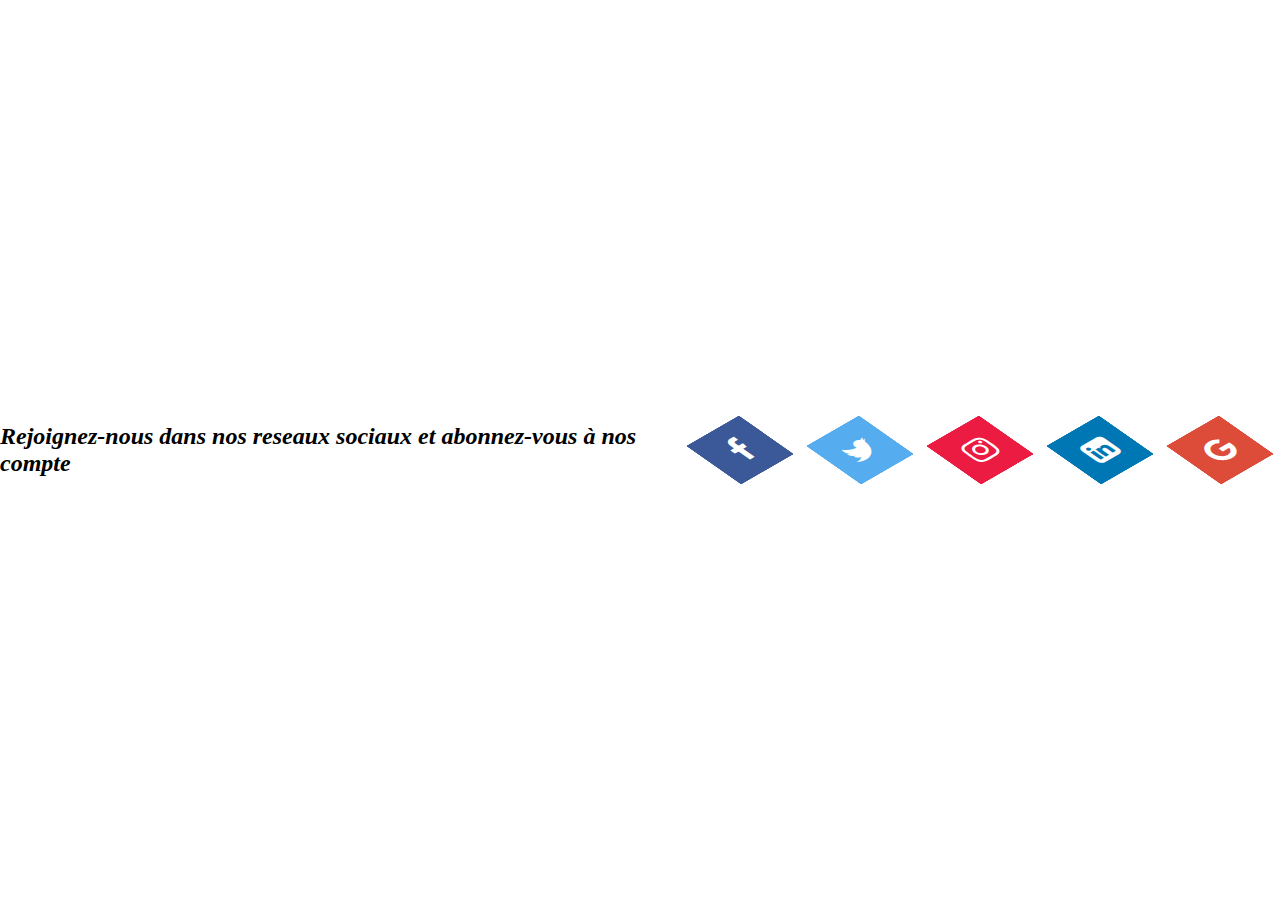
<file: Liens/info.html>
<!DOCTYPE html>
<html>
  <head>
    <meta charset="UTF-8" />
    <title>Entrepreneuriat</title>
    <link
      href="https://stackpath.bootstrapcdn.com/font-awesome/4.7.0/css/font-awesome.min.css"
      rel="stylesheet"
      integrity="sha384-wvfXpqpZZVQGK6TAh5PVlGOfQNHSoD2xbE+QkPxCAFlNEevoEH3Sl0sibVcOQVnN"
      crossorigin="anonymous"
    />
    <h2>
      Rejoignez-nous dans nos reseaux sociaux et abonnez-vous à nos compte
    </h2>
    <style>
      body {
        margin: 0;
        padding: 0;
        height: 100vh;
        width: 100%;
        display: flex;
        align-items: center;
        justify-content: center;
      }
      h2 {
        font-family: Cambria, Cochin, Georgia, Times, "Times New Roman", serif;
        font-style: italic;
        text-align: left;
      }

      ul {
        position: relative;
        margin: 0;
        padding: 0;
        display: flex;
      }
      ul li {
        position: relative;
        list-style: none;
        width: 60px;
        height: 60px;
        margin: 0 30px;
        transform: rotate(-30deg) skew(25deg);
        background: #ccc;
      }
      ul li span {
        position: absolute;
        top: 0;
        left: 0;
        width: 100%;
        height: 100%;
        background: #000;
        transition: 0.5s;
        display: flex !important;
        align-items: center;
        justify-content: center;
        color: #fff;
        font-size: 30px !important;
      }
      ul li:hover span:nth-child(5) {
        transform: translate(40px, -40px);
        opacity: 1;
      }
      ul li:hover span:nth-child(4) {
        transform: translate(30px, -30px);
        opacity: 0.8;
      }

      ul li:hover span:nth-child(3) {
        transform: translate(20px, -20px);
        opacity: 0.6;
      }
      ul li:hover span:nth-child(2) {
        transform: translate(10px, -10px);
        opacity: 0.4;
      }
      ul li:hover span:nth-child(1) {
        transform: translate(0, 0);
        opacity: 0.2;
      }
      ul li:nth-child(1) span {
        background: #3b5999;
      }
      ul li:nth-child(2) span {
        background: #55acee;
      }
      ul li:nth-child(3) span {
        background: #eb1b41;
      }
      ul li:nth-child(4) span {
        background: #0077b5;
      }
      ul li:nth-child(5) span {
        background: #dd4b39;
      }
    </style>
  </head>
  <body>
    <ul>
      <li>
        <a href="https://m.fa-facebook.com">
          <span></span>
          <span></span>
          <span></span>
          <span></span>
          <span class="fa fa-facebook" aria-hidden="true"></span>
        </a>
      </li>
      <li>
        <a href="https://m.fa-twitter.com">
          <span></span>
          <span></span>
          <span></span>
          <span></span>
          <span class="fa fa-twitter" aria-hidden="true"></span>
        </a>
      </li>
      <li>
        <a href="https://m.fa-instagram.com">
          <span></span>
          <span></span>
          <span></span>
          <span></span>
          <span class="fa fa-instagram" aria-hidden="true"></span>
        </a>
      </li>
      <li>
        <a href="https://m.fa-linkedin-square.com">
          <span></span>
          <span></span>
          <span></span>
          <span></span>
          <span class="fa fa-linkedin-square" aria-hidden="true"></span>
        </a>
      </li>
      <li>
        <a href="https://m.fa-google.com">
          <span></span>
          <span></span>
          <span></span>
          <span></span>
          <span class="fa fa-google" aria-hidden="true"></span>
        </a>
      </li>
    </ul>
  </body>
</html>
</file>
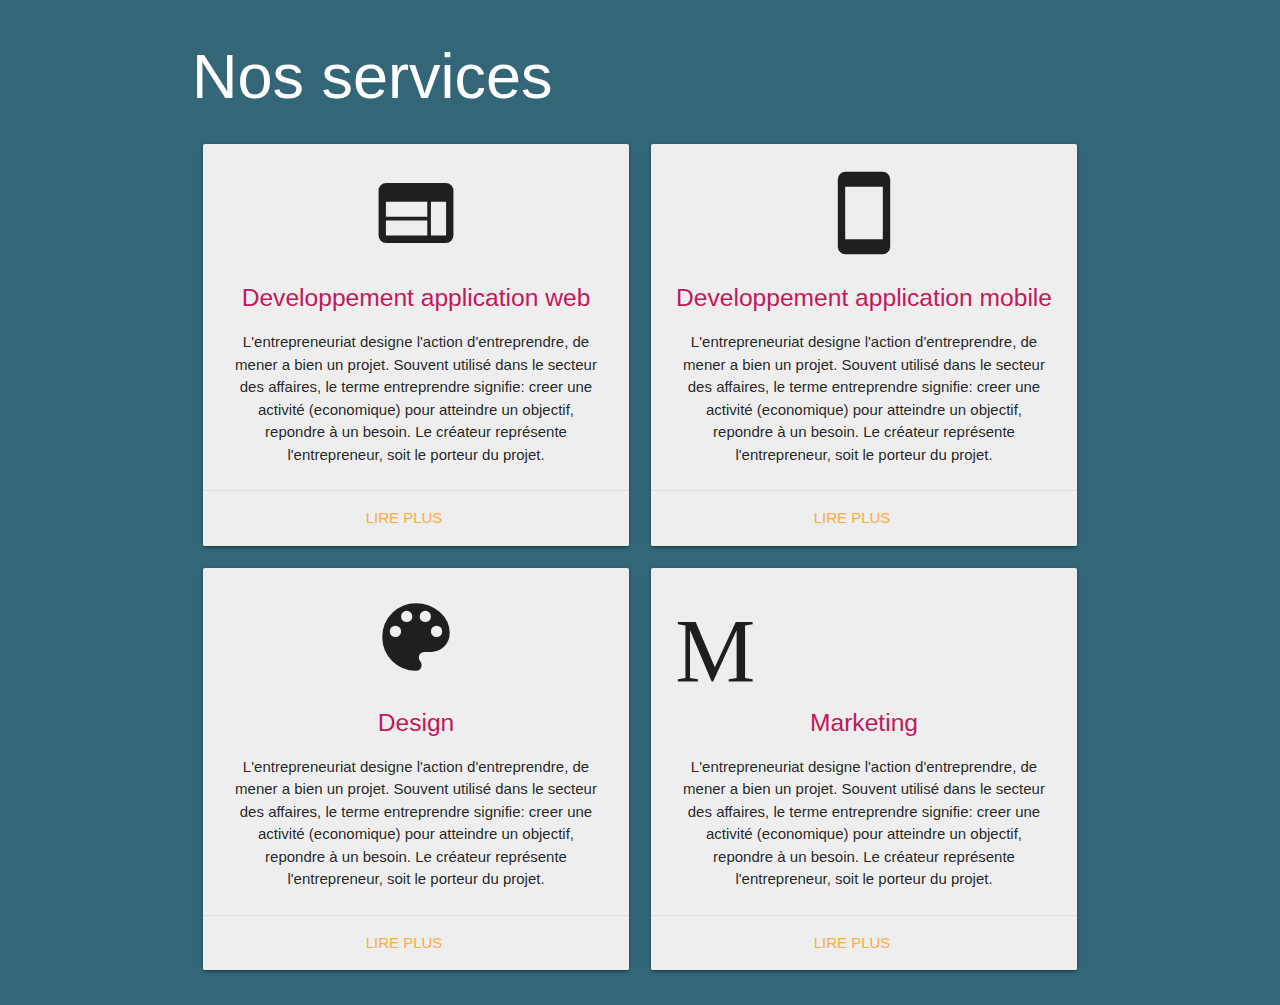
<file: Liens/nosservices.html>
<!-- Materialize css --> 
       <link rel="stylesheet" href="https://cdnjs.cloudflare.com/ajax/libs/materialize/1.0.0/css/materialize.min.css">

       <!-- Material Icons -->
       <link href="https://fonts.googleapis.com/icon?family=Material+Icons" rel="stylesheet">
      
    </head>
    <body>
          <div class="container services">

              <h1 class="white-text">Nos services</h1>


              <div class="row">

                <!-- card-1 -->

                  <div class="col s12 m6 13 center-align">
                      <div class="card">
                          <div class="card-content">
                              <i class="material-icons large">web</i>
            
                              <h5>Developpement application web</h5>
                              <p> L'entrepreneuriat designe l'action
                                   d'entreprendre, de mener a bien un projet.
                                 Souvent utilisé dans le secteur 
                                des affaires, le terme entreprendre signifie: 
                                creer une activité (economique) pour atteindre 
                                un objectif, repondre à un  
                                besoin. Le créateur représente
                                 l'entrepreneur, soit le porteur du projet.    
                                
                            </p>
                            
                          </div>
                          <div class="card-action"><a href="#">Lire plus</a></div>
                      </div>
                  </div>

                  <!-- card-2 -->

                    <div class="col s12 m6 13 center-align">
                        <div class="card">
                            <div class="card-content">
                                <i class="material-icons large">smartphone</i>
              
                                <h5>Developpement application mobile</h5>
                                <p> L'entrepreneuriat designe l'action
                                     d'entreprendre, de mener a bien un projet.
                                   Souvent utilisé dans le secteur 
                                  des affaires, le terme entreprendre signifie: 
                                  creer une activité (economique) pour atteindre 
                                  un objectif, repondre à un  
                                  besoin. Le créateur représente
                                   l'entrepreneur, soit le porteur du projet.    
                                  
                              </p>
                              
                            </div>
                            <div class="card-action"><a href="#">Lire plus</a></div>
                        </div>
                    </div>

                    <!-- card-3 -->
                        <div class="col s12 m6 13 center-align">
                            <div class="card">
                                <div class="card-content">
                                    <i class="material-icons large">palette</i>
                  
                                    <h5> Design </h5>
                                    <p> L'entrepreneuriat designe l'action
                                         d'entreprendre, de mener a bien un projet.
                                       Souvent utilisé dans le secteur 
                                      des affaires, le terme entreprendre signifie: 
                                      creer une activité (economique) pour atteindre 
                                      un objectif, repondre à un  
                                      besoin. Le créateur représente
                                       l'entrepreneur, soit le porteur du projet.    
                                      
                                  </p>
                                  
                                </div>
                                <div class="card-action"><a href="#">Lire plus</a></div>
                            </div>
                        </div>

                        <!-- card-4 -->
                            <div class="col s12 m6 13 center-align">
                                <div class="card">
                                    <div class="card-content">
                                        <i class="material-icons large">Marketing</i>
                      
                                        <h5> Marketing </h5>
                                        <p> L'entrepreneuriat designe l'action
                                             d'entreprendre, de mener a bien un projet.
                                           Souvent utilisé dans le secteur 
                                          des affaires, le terme entreprendre signifie: 
                                          creer une activité (economique) pour atteindre 
                                          un objectif, repondre à un  
                                          besoin. Le créateur représente
                                           l'entrepreneur, soit le porteur du projet.    
                                          
                                      </p>
                                      
                                    </div>
                                    <div class="card-action"><a href="#">Lire plus</a></div>
                                </div>
                            </div>
              </div>

          </div>

          <!-- Style -->
      <style>
        body{
            background: #367;
        }
        .card h5{
           padding: 10px 0px;
        }
        .card{
            transition: .5s;
            background: #eee; 
        }
        .car:hover i , h5{
            color:#c2185b;
        }
        .card:hover{
            transform: scale(1.03);
            background: #fff;
        }
    </style>
</file>
